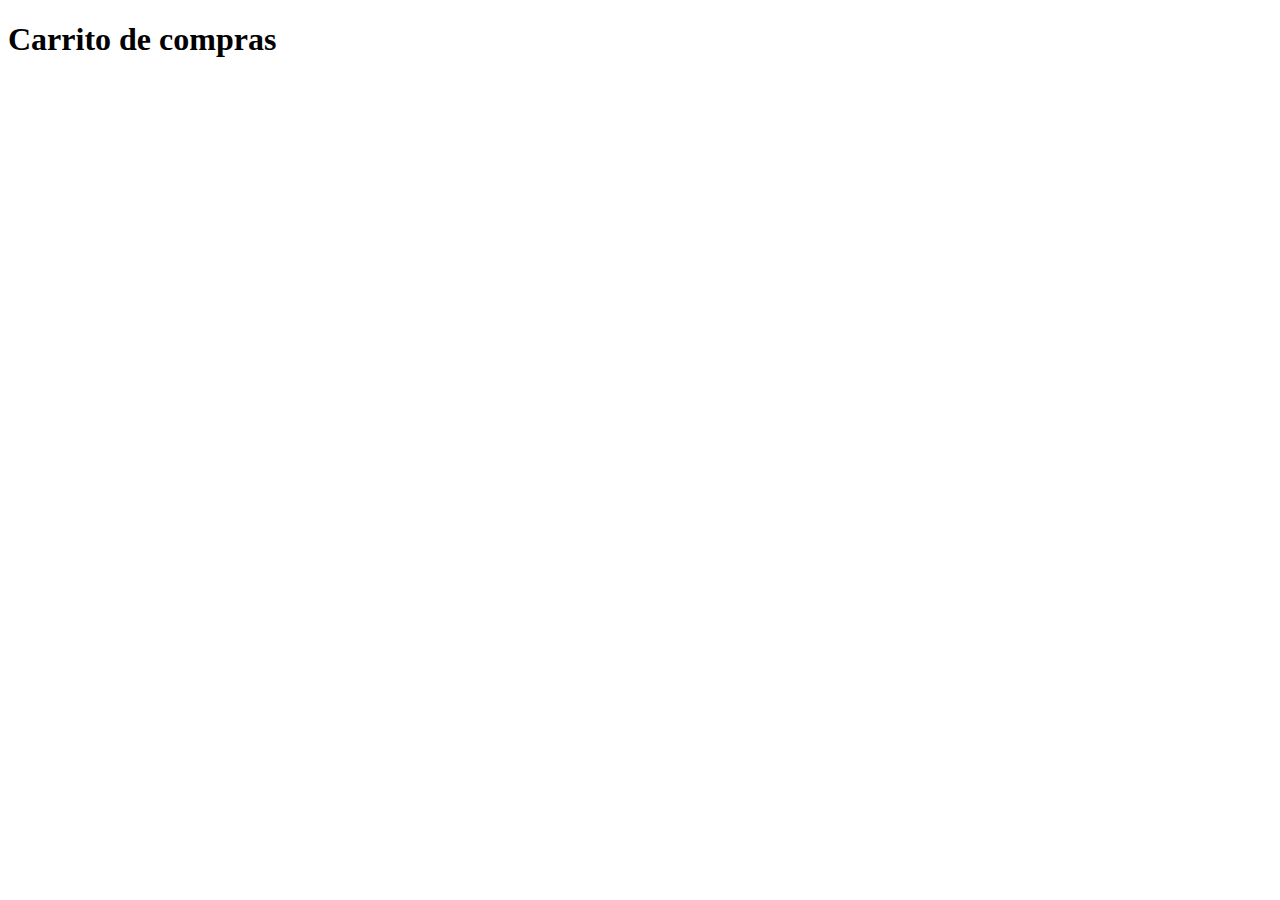
<file: index.html>
<!DOCTYPE html>
<html lang="en">
<head>
    <meta charset="UTF-8">
    <meta http-equiv="X-UA-Compatible" content="IE=edge">
    <meta name="viewport" content="width=device-width, initial-scale=1.0">
    <title>carritodecompras</title>
</head>
<body>
    <h1>Carrito de compras</h1>
</body>
</html>
</file>
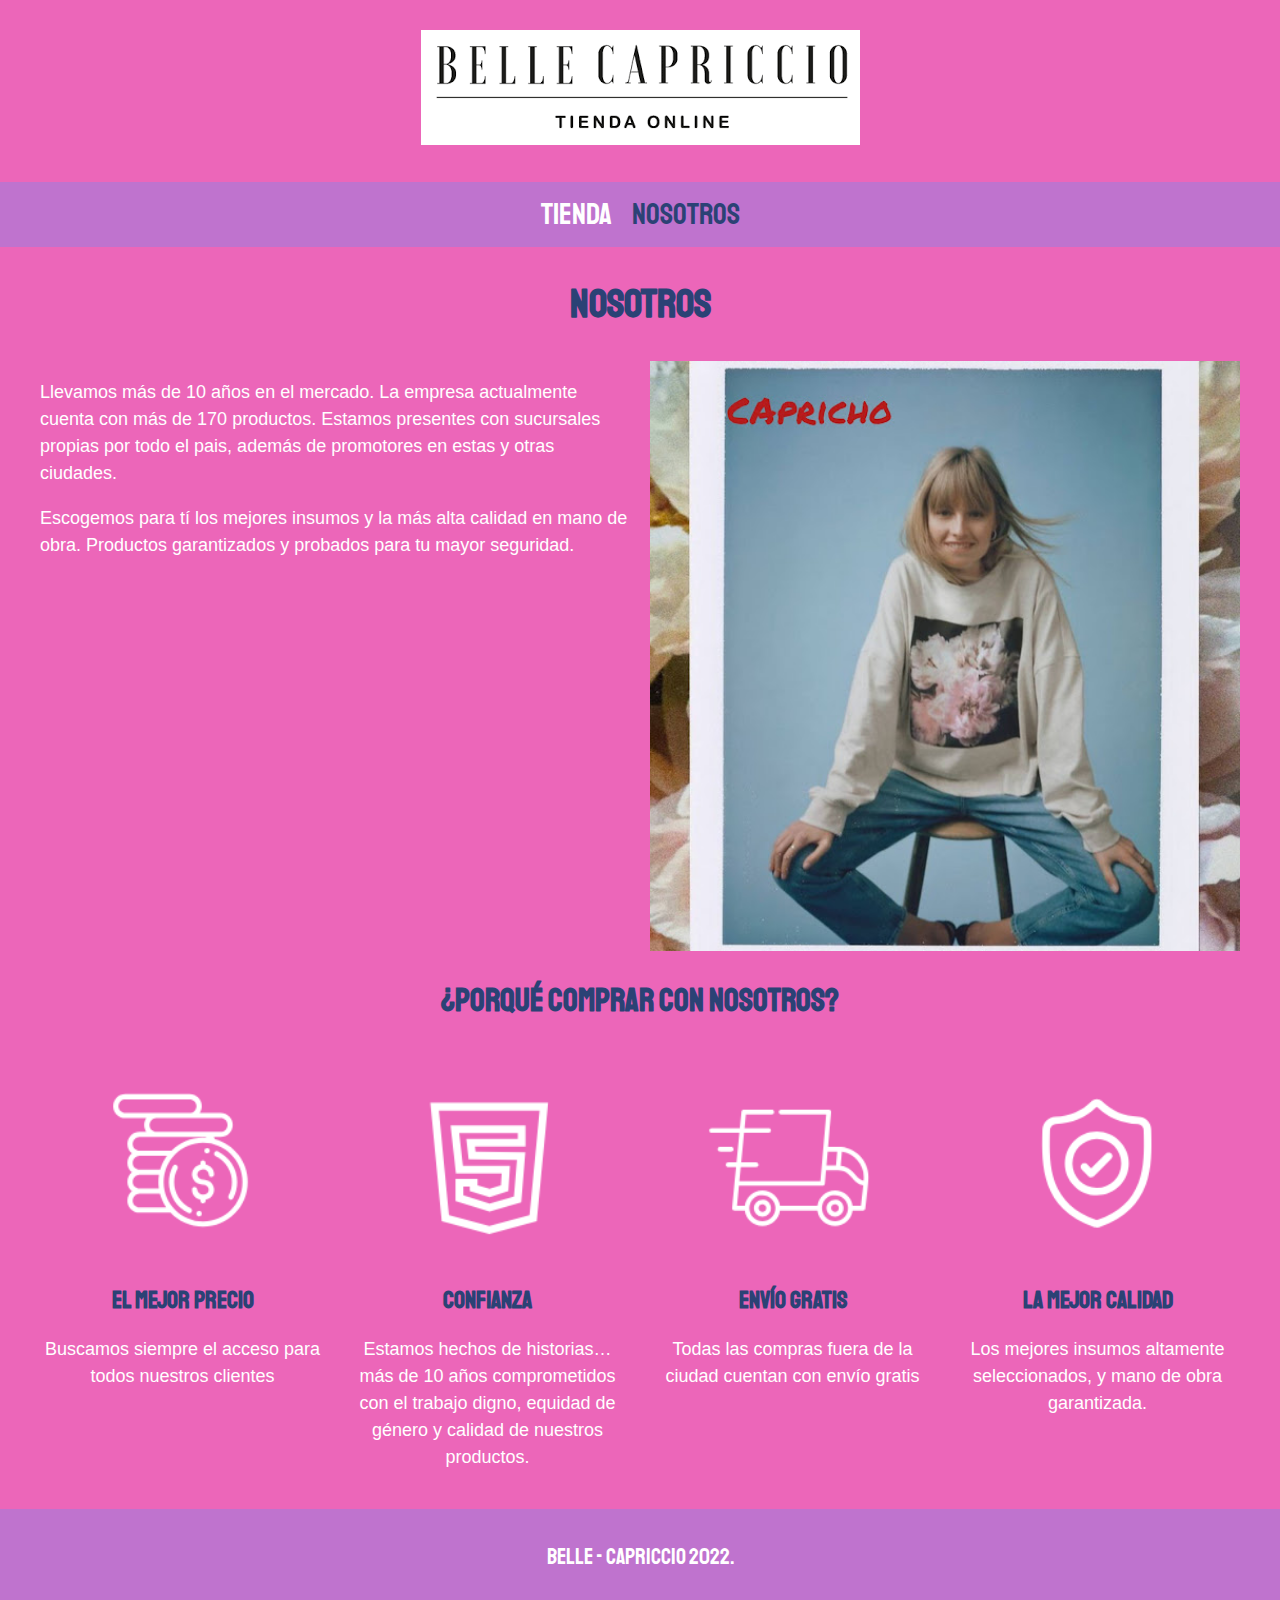
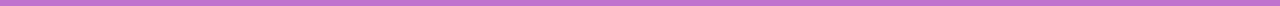
<file: nosotros.html>
<!DOCTYPE html>
<html lang="en">

<head>
    <meta charset="UTF-8">
    <meta name="viewport" content="width=device-width, initial-scale=1.0">
    <title>FrontEnd Store</title>
    <link rel="stylesheet" href="css/normalize.css">
    <link href="https://fonts.googleapis.com/css2?family=Staatliches&display=swap" rel="stylesheet">
    <link rel="stylesheet" href="css/style.css">
</head>

<body>
    <header class="header">
        <a href="index.html">
            <img class="header__logo" src="img/logo.png" alt="Logotipo">
        </a>
    </header>

    <nav class="navegacion">
        <a class="navegacion__enlace" href="pagprincipal.html">Tienda</a>
        <a class="navegacion__enlace navegacion__enlace--activo" href="nosotros.html">Nosotros</a>
    </nav>

    <main class="contenedor">
        <h1>Nosotros</h1>

        <div class="nosotros">
            <div class="nosotros__contenido">
                <p>Llevamos más de 10 años en el mercado.  La empresa actualmente cuenta con más de 170 productos.
                    Estamos presentes con sucursales propias por todo el pais, además de promotores en estas y otras ciudades.
                </p>

                <p> Escogemos para tí los mejores insumos y la más alta calidad en mano de obra. Productos garantizados y probados para tu mayor seguridad.
                </p>
                            </div>
            <img class="nosotros__imagen" src="img/nosotros.jpg" alt="imagen nosotros">
        </div>
    </main>

    <section class="contenedor comprar">
        <h2 class="comprar__titulo">¿Porqué Comprar con nosotros?</h2>

        <div class="bloques">
            <div class="bloque">
                <img class="bloque__imagen" src="img/icono_1.png" alt="porque comprar">
                <h3 class="bloque__titulo">El Mejor Precio</h3>
                <p>Buscamos siempre el acceso para todos nuestros clientes</p>
            </div>
            <!--.bloque-->

            <div class="bloque">
                <img class="bloque__imagen" src="img/icono_2.png" alt="porque comprar">
                <h3 class="bloque__titulo">Confianza</h3>
                <p>Estamos hechos de historias… más de 10 años comprometidos con el trabajo digno, equidad de género y calidad de nuestros productos.</p>
            </div>
            <!--.bloque-->

            <div class="bloque">
                <img class="bloque__imagen" src="img/icono_3.png" alt="porque comprar">
                <h3 class="bloque__titulo">Envío Gratis</h3>
                <p>Todas las compras fuera de la ciudad cuentan con envío gratis</p>
            </div>
            <!--.bloque-->

            <div class="bloque">
                <img class="bloque__imagen" src="img/icono_4.png" alt="porque comprar">
                <h3 class="bloque__titulo">La Mejor Calidad</h3>
                <p>Los mejores insumos altamente seleccionados, y mano de obra garantizada.</p>
            </div>
            <!--.bloque-->
        </div>
        <!--.bloques-->
    </section>

    <footer class="footer">
        <p class="footer__texto">Belle - Capriccio 2022.</p>
    </footer>

</body>

</html>
</file>
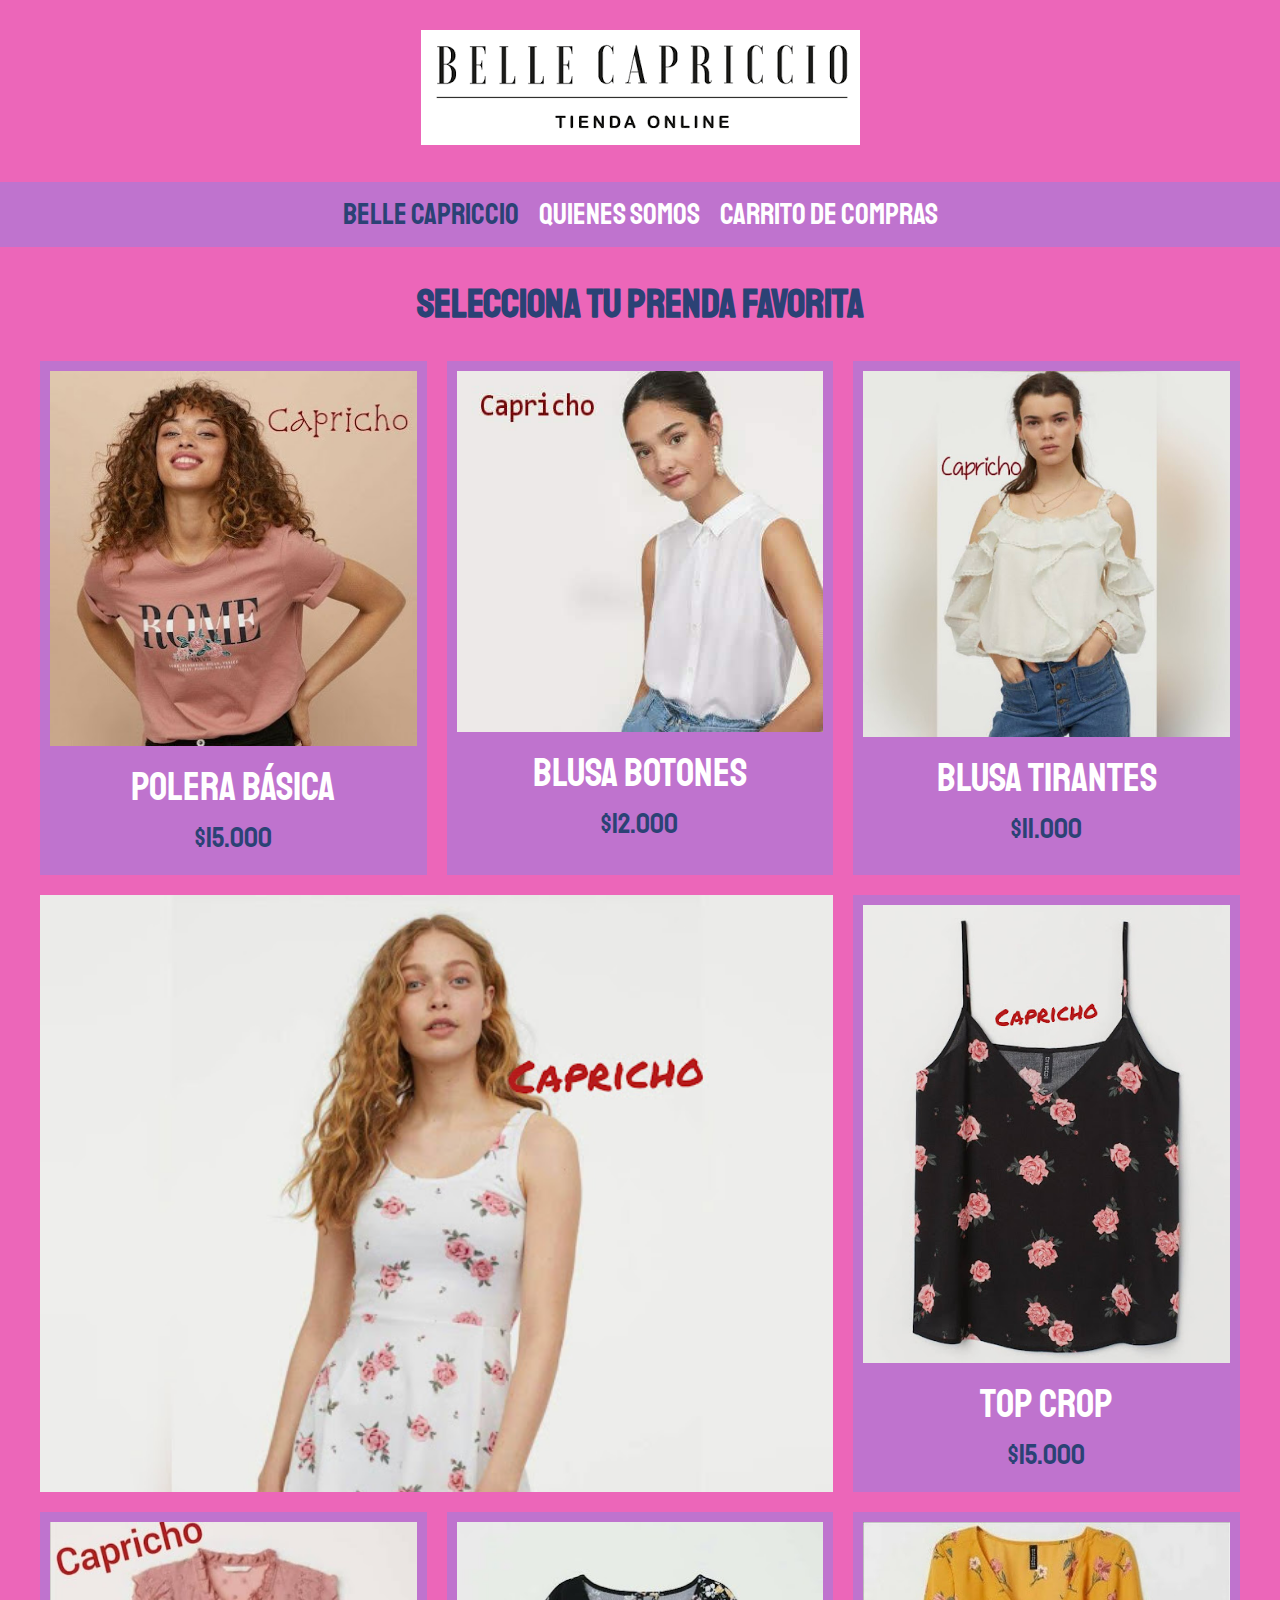
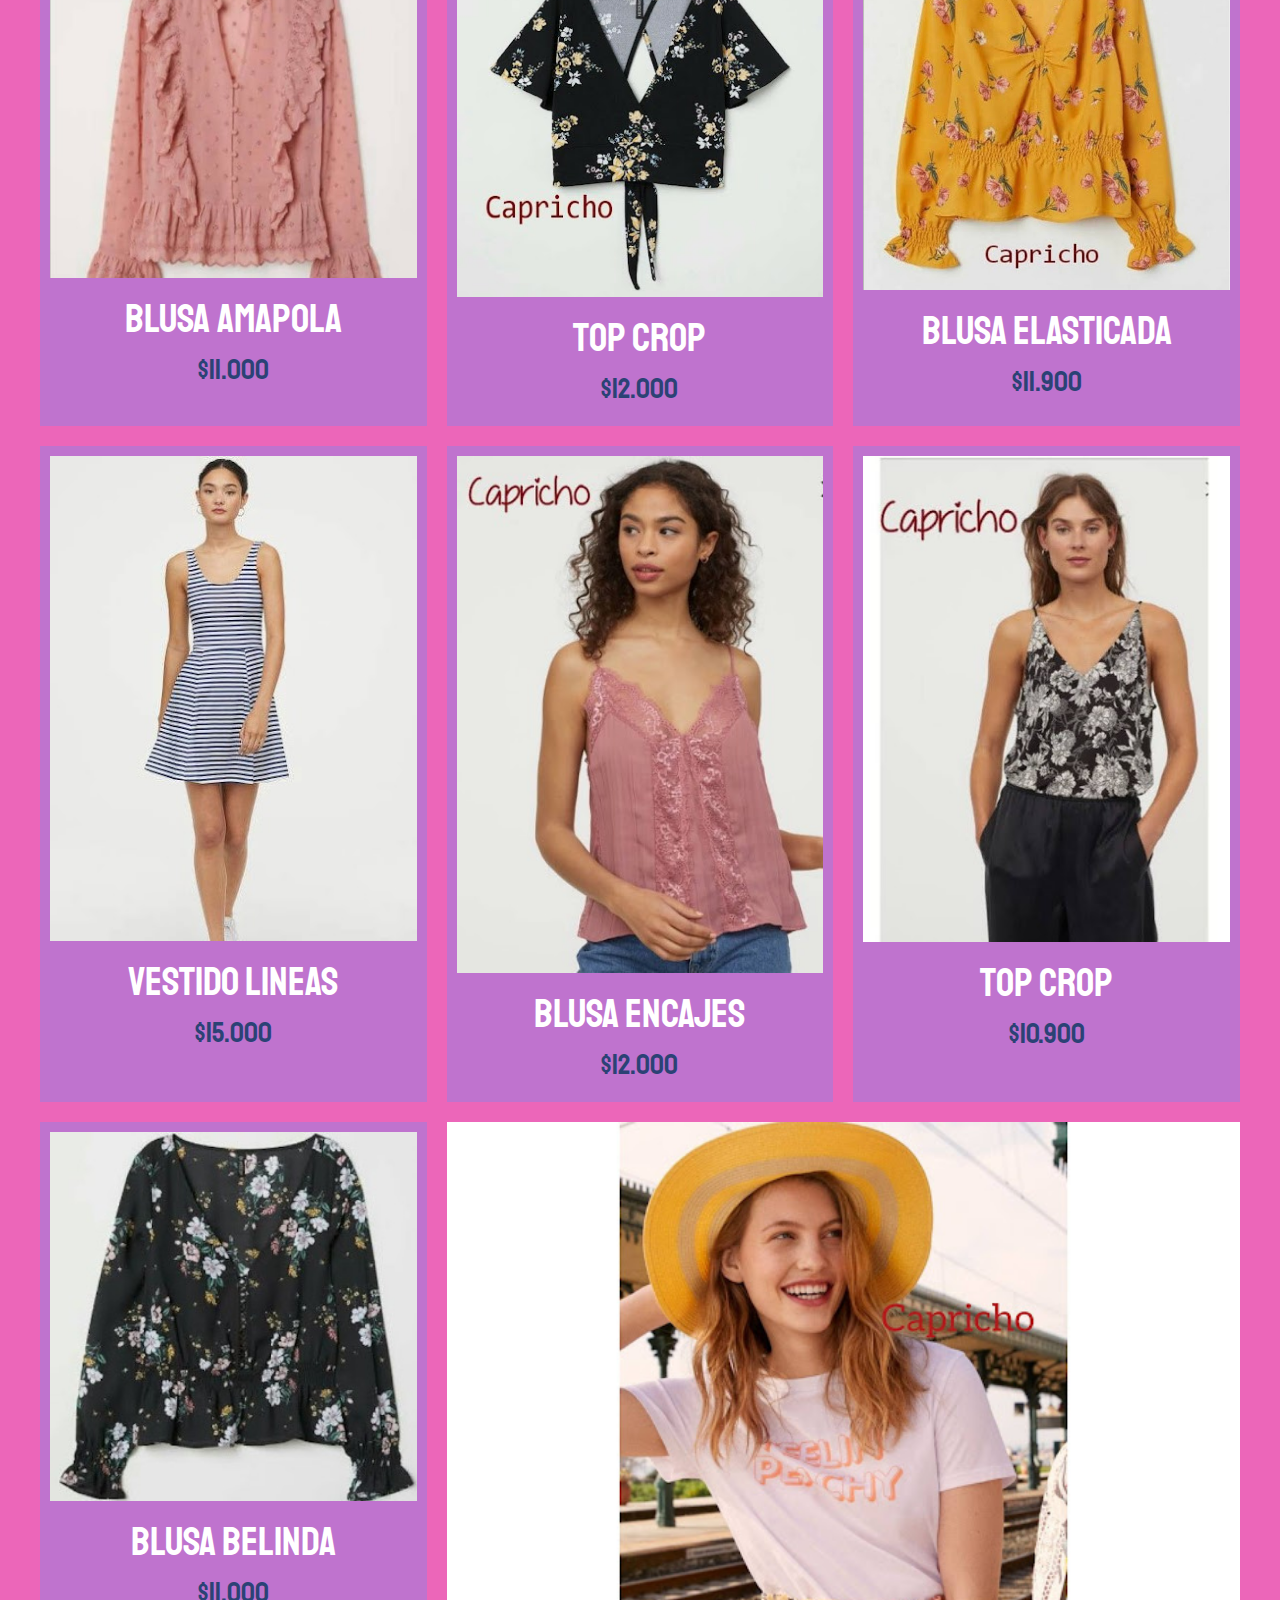
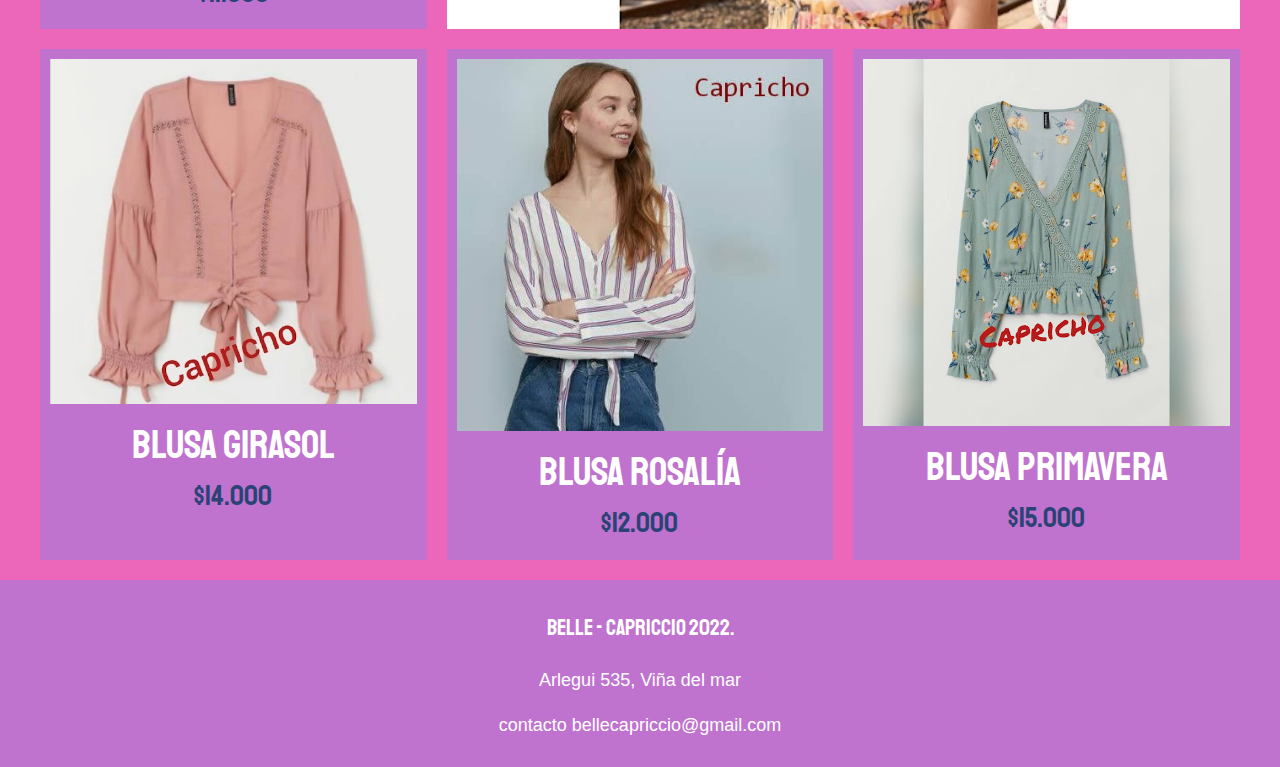
<file: pagprincipal.html>
<!DOCTYPE html>
<html lang="en">

<head>
    <meta charset="UTF-8">
    <meta name="viewport" content="width=device-width, initial-scale=1.0">
    <title>Belle Capriccio</title>
    <link rel="stylesheet" href="css/normalize.css">
    <link href="https://fonts.googleapis.com/css2?family=Staatliches&display=swap" rel="stylesheet">
    <link rel="stylesheet" href="css/style.css">
</head>

<body>
    <header class="header">
        <a href="index.html">
            <img class="header__logo" src="img/logo.png" alt="Logotipo">
        </a>
    </header>

    <nav class="navegacion">
        <a class="navegacion__enlace navegacion__enlace--activo" href="index.html">Belle Capriccio</a>
        <a class="navegacion__enlace" href="nosotros.html">Quienes somos</a>
        <a class="navegacion__enlace" href="index.html">carrito de compras</a>
        
        </nav>
        <main class="contenedor">
        <h1>Selecciona tu prenda favorita
                    </h1>

        <div class="grid">
            <div class="producto">
                <a href="producto.html">
                    <img class="producto__imagen" src="img/1.jpg" alt="imagen camisa">
                    <div class="producto__informacion">
                        <p class="producto__nombre">Polera básica</p>
                        <p class="producto__precio">$15.000</p>
                    </div>
                </a>
            </div>
            <!--.producto-->
            <div class="producto">
                <a href="producto.html">
                    <img class="producto__imagen" src="img/2.jpg" alt="imagen camisa">
                    <div class="producto__informacion">
                        <p class="producto__nombre">Blusa botones</p>
                        <p class="producto__precio">$12.000</p>
                    </div>
                </a>
            </div>
            <!--.producto-->
            <div class="producto">
                <a href="producto.html">
                    <img class="producto__imagen" src="img/3.jpg" alt="imagen camisa">
                    <div class="producto__informacion">
                        <p class="producto__nombre">Blusa tirantes</p>
                        <p class="producto__precio">$11.000</p>
                    </div>
                </a>
            </div>
            <!--.producto-->
            <div class="producto">
                <a href="producto.html">
                    <img class="producto__imagen" src="img/4.jpg" alt="imagen camisa">
                    <div class="producto__informacion">
                        <p class="producto__nombre">top crop</p>
                        <p class="producto__precio">$15.000</p>
                    </div>
                </a>
            </div>
            <!--.producto-->
            <div class="producto">
                <a href="producto.html">
                    <img class="producto__imagen" src="img/5.jpg" alt="imagen camisa">
                    <div class="producto__informacion">
                        <p class="producto__nombre">Blusa amapola</p>
                        <p class="producto__precio">$11.000</p>
                    </div>
                </a>
            </div>
            <!--.producto-->
            <div class="producto">
                <a href="producto.html">
                    <img class="producto__imagen" src="img/6.jpg" alt="imagen camisa">
                    <div class="producto__informacion">
                        <p class="producto__nombre">top crop</p>
                        <p class="producto__precio">$12.000</p>
                    </div>
                </a>
            </div>
            <!--.producto-->
            <div class="producto">
                <a href="producto.html">
                    <img class="producto__imagen" src="img/7.jpg" alt="imagen camisa">
                    <div class="producto__informacion">
                        <p class="producto__nombre">Blusa elasticada</p>
                        <p class="producto__precio">$11.900</p>
                    </div>
                </a>
            </div>
            <!--.producto-->
            <div class="producto">
                <a href="producto.html">
                    <img class="producto__imagen" src="img/8.jpg" alt="imagen camisa">
                    <div class="producto__informacion">
                        <p class="producto__nombre">Vestido lineas</p>
                        <p class="producto__precio">$15.000</p>
                    </div>
                </a>
            </div>
            <!--.producto-->
            <div class="producto">
                <a href="producto.html">
                    <img class="producto__imagen" src="img/9.jpg" alt="imagen camisa">
                    <div class="producto__informacion">
                        <p class="producto__nombre">Blusa encajes</p>
                        <p class="producto__precio">$12.000</p>
                    </div>
                </a>
            </div>
            <!--.producto-->
            <div class="producto">
                <a href="producto.html">
                    <img class="producto__imagen" src="img/10.jpg" alt="imagen camisa">
                    <div class="producto__informacion">
                        <p class="producto__nombre">top crop</p>
                        <p class="producto__precio">$10.900</p>
                    </div>
                </a>
            </div>
            <!--.producto-->
            <div class="producto">
                <a href="producto.html">
                    <img class="producto__imagen" src="img/11.jpg" alt="imagen camisa">
                    <div class="producto__informacion">
                        <p class="producto__nombre">Blusa Belinda</p>
                        <p class="producto__precio">$11.000</p>
                    </div>
                </a>
            </div>
            <!--.producto-->
            <div class="producto">
                <a href="producto.html">
                    <img class="producto__imagen" src="img/12.jpg" alt="imagen camisa">
                    <div class="producto__informacion">
                        <p class="producto__nombre">Blusa girasol</p>
                        <p class="producto__precio">$14.000</p>
                    </div>
                </a>
            </div>
            <!--.producto-->
            <div class="producto">
                <a href="producto.html">
                    <img class="producto__imagen" src="img/13.jpg" alt="imagen camisa">
                    <div class="producto__informacion">
                        <p class="producto__nombre">Blusa Rosalía</p>
                        <p class="producto__precio">$12.000</p>
                    </div>
                </a>
            </div>
            <!--.producto-->
            <div class="producto">
                <a href="producto.html">
                    <img class="producto__imagen" src="img/14.jpg" alt="imagen camisa">
                    <div class="producto__informacion">
                        <p class="producto__nombre">Blusa primavera</p>
                        <p class="producto__precio">$15.000</p>
                    </div>
                </a>
            </div>
            <!--.producto-->

            <div class="grafico grafico--camisas"></div>
            <div class="grafico grafico--node"></div>
        </div>
    </main>

    <footer class="footer">
        <p class="footer__texto">Belle - Capriccio 2022.</p>
        <p>Arlegui 535, Viña del mar</p>
        <p>contacto bellecapriccio@gmail.com</p>
    </footer>
             
</body>

</html>
</file>
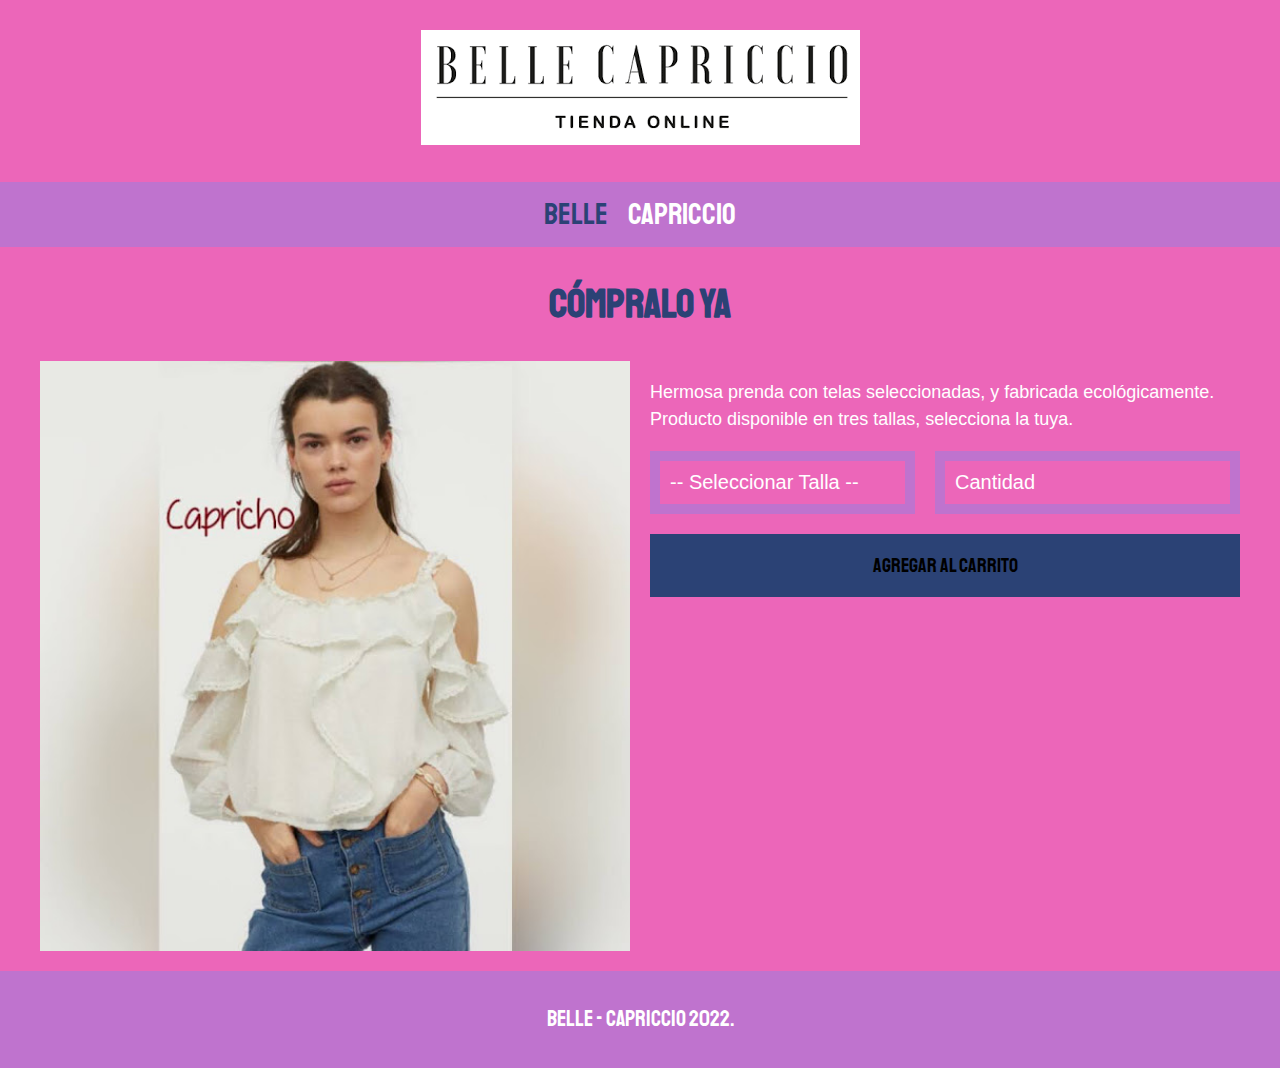
<file: producto.html>
<!DOCTYPE html>
<html lang="en">

<head>
    <meta charset="UTF-8">
    <meta name="viewport" content="width=device-width, initial-scale=1.0">
    <title>FrontEnd Store</title>
    <link rel="stylesheet" href="css/normalize.css">
    <link href="https://fonts.googleapis.com/css2?family=Staatliches&display=swap" rel="stylesheet">
    <link rel="stylesheet" href="css/style.css">
</head>

<body>
    <header class="header">
        <a href="index.html">
            <img class="header__logo" src="img/logo.png" alt="Logotipo">
        </a>
    </header>

    <nav class="navegacion">
        <a class="navegacion__enlace navegacion__enlace--activo" href="index.html">Belle</a>
        <a class="navegacion__enlace" href="nosotros.html">Capriccio</a>
    </nav>

    <main class="contenedor">
        <h1>Cómpralo ya</h1>

        <div class="camisa">
            <img class="camisa__imagen" src="img/3.jpg" alt="Imagen del Producto">

            <div class="camisa__contenido">
                <p>Hermosa prenda con telas seleccionadas, y fabricada ecológicamente. Producto disponible en tres tallas, selecciona la tuya.</p>

                <form class="formulario">
                    <select class="formulario__campo">
                        <option disabled selected>-- Seleccionar Talla --</option>
                        <option class="formulario__campo__letraoscura">Chica</option>
                        <option class="formulario__campo__letraoscura">Mediana</option>
                        <option class="formulario__campo__letraoscura">Grande</option>
                    </select>
                    <input class="formulario__campo__cantidad" type="number" placeholder="Cantidad" min="1">
                    <input class="formulario__submit" type="submit" value="Agregar al Carrito">
                </form>
            </div>
        </div>
    </main>

    <footer class="footer">
        <p class="footer__texto">Belle - Capriccio 2022.</p>
    </footer>

</body>

</html>
</file>
<file: css/style.css>
:root {
    --primario: #ec66b9;
    --primarioOscuro: #bf73ce;
    --secundario: #2b4275;
    --secundarioOscuro: rgb(151, 181, 245);
    --blanco: #FFF;
    --negro: #000;
    --fuentePrincipal: 'Staatliches', cursive;
}

html {
    box-sizing: border-box;
    font-size: 62.5%;
}

*,
*:before,
*:after {
    box-sizing: inherit;
}


/** Globales **/

body {
    background-color: var(--primario);
    font-size: 1.6rem;
    line-height: 1.5;
}

p {
    font-size: 1.8rem;
    font-family: Arial, Helvetica, sans-serif;
    color: var(--blanco);
}

a {
    text-decoration: none;
}

img {
    width: 100%;
}

.contenedor {
    max-width: 120rem;
    margin: 0 auto;
}

h1,
h2,
h3 {
    text-align: center;
    color: var(--secundario);
    font-family: var(--fuentePrincipal);
}

h1 {
    font-size: 4rem;
}

h2 {
    font-size: 3.2rem;
}

h3 {
    font-size: 2.4rem;
}


/** Header **/

.header {
    display: flex;
    justify-content: center;
}

.header__logo {
    margin: 3rem 0;
}


/** Footer **/

.footer {
    background-color: var(--primarioOscuro);
    padding: 1rem 0;
    margin-top: 2rem;
    text-align: center;
}

.footer__texto {
    font-family: var(--fuentePrincipal);
    text-align: center;
    font-size: 2.2rem;
}


/** Navegacion **/

.navegacion {
    background-color: var(--primarioOscuro);
    padding: 1rem 0;
    display: flex;
    justify-content: center;
    gap: 2rem;
}

.navegacion__enlace {
    font-family: var(--fuentePrincipal);
    color: var(--blanco);
    font-size: 3rem;
}

.navegacion__enlace--activo,
.navegacion__enlace:hover {
    color: var(--secundario);
}


/** Grid **/

.grid {
    display: grid;
    grid-template-columns: repeat(2, 1fr);
    gap: 2rem;
}

@media (min-width: 768px) {
    .grid {
        grid-template-columns: repeat(3, 1fr);
    }
}


/** Productos **/

.producto {
    background-color: var(--primarioOscuro);
    padding: 1rem;
}

.producto__nombre {
    font-size: 4rem;
}

.producto__precio {
    font-size: 2.8rem;
    color: var(--secundario);
}

.producto__nombre,
.producto__precio {
    font-family: var(--fuentePrincipal);
    margin: 1rem 0;
    text-align: center;
    line-height: 1.2;
}


/** Graficos **/

.grafico {
    min-height: 30rem;
    background-repeat: no-repeat;
    background-size: cover;
    grid-column: 1 / 3;
}

.grafico--camisas {
    grid-row: 2 / 3;
    background-image: url(../img/grafico1.jpg);
}

.grafico--node {
    background-image: url(../img/grafico2.jpg);
    grid-row: 8 / 9;
}

@media (min-width: 768px) {
    .grafico--node {
        grid-row: 5 / 6;
        grid-column: 2 / 4;
    }
}


/** Nosotros **/

.nosotros {
    display: grid;
    grid-template-rows: repeat(2, auto);
}

@media (min-width: 768px) {
    .nosotros {
        grid-template-columns: repeat(2, 1fr);
        column-gap: 2rem;
    }
}

.nosotros__imagen {
    grid-row: 1 / 2;
}

@media (min-width: 768px) {
    .nosotros__imagen {
        grid-column: 2 / 3;
    }
}


/** Bloques **/

.bloques {
    display: grid;
    grid-template-columns: repeat(2, 1fr);
    gap: 2rem;
}

@media (min-width: 768px) {
    .bloques {
        grid-template-columns: repeat(4, 1fr);
    }
}

.bloque {
    text-align: center;
}

.bloque__titulo {
    margin: 0;
}


/** Pagina del Producto **/

@media (min-width: 768px) {
    .camisa {
        display: grid;
        grid-template-columns: repeat(2, 1fr);
        column-gap: 2rem;
    }
}

.formulario {
    display: grid;
    grid-template-columns: repeat(2, 1fr);
    gap: 2rem;
}

.formulario__campo {
    border: 1rem solid var(--primarioOscuro);
    background-color: transparent;
    color: var(--blanco);
    font-size: 2rem;
    font-family: Arial, Helvetica, sans-serif;
    padding: 1rem;
    appearance: none;
}

.formulario__campo__letraoscura {
    color: var(--negro);
}

.formulario__campo__cantidad {
    border: 1rem solid var(--primarioOscuro);
    background-color: transparent;
    color: var(--blanco);
    font-size: 2rem;
    font-family: Arial, Helvetica, sans-serif;
    padding: 1rem;
    appearance: none;
}

::-webkit-input-placeholder {
    color: var(--blanco);
}

:-moz-placeholder {
    /* Firefox 18- */
    color: var(--blanco);
}

::-moz-placeholder {
    /* Firefox 19+ */
    color: var(--blanco);
}

:-ms-input-placeholder {
    color: var(--blanco);
}

.formulario__submit {
    background-color: var(--secundario);
    border: none;
    font-size: 2rem;
    font-family: var(--fuentePrincipal);
    padding: 2rem;
    transition: background-color .3s ease;
    grid-column: 1 / 3;
}

.formulario__submit:hover {
    cursor: pointer;
    background-color: var(--secundarioOscuro);
}
</file>
